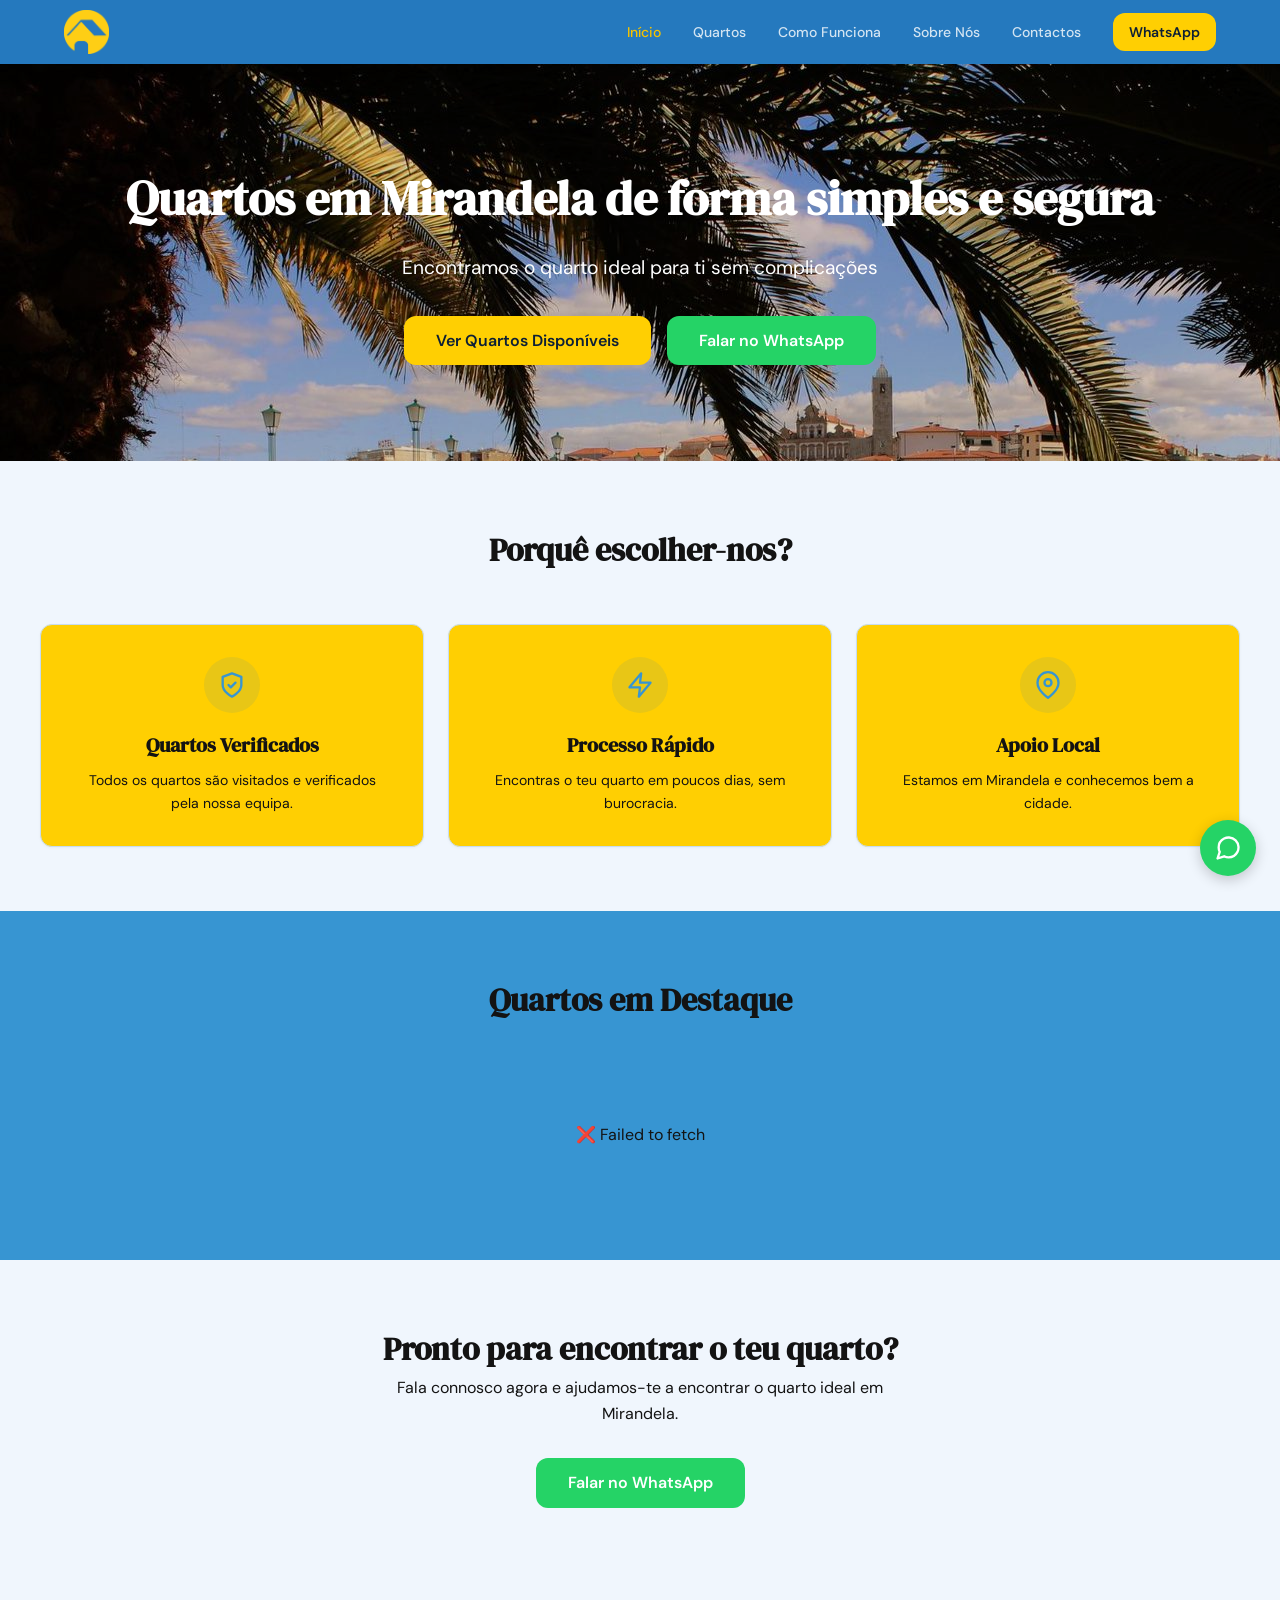
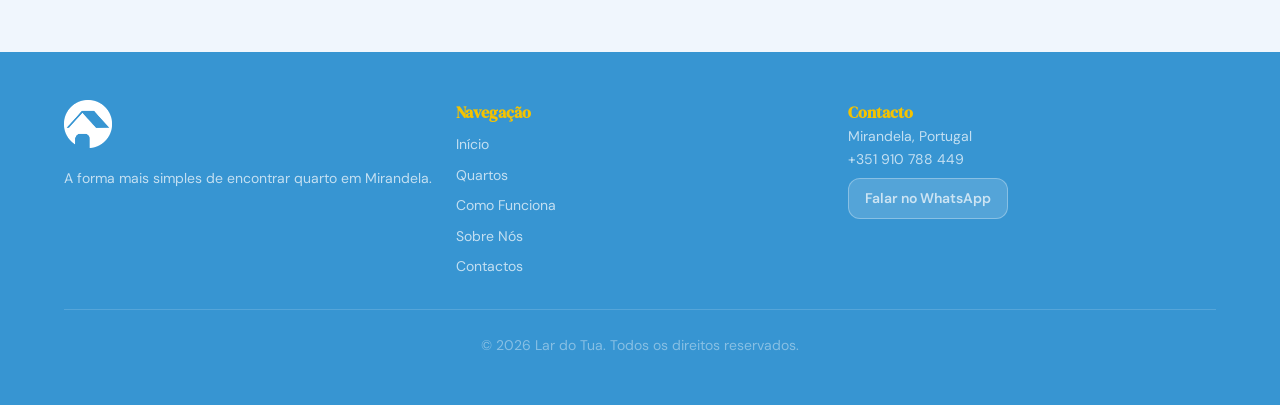
<file: index.html>
<!DOCTYPE html>
<html lang="pt">
<head>
  <meta charset="UTF-8" />
  <meta name="viewport" content="width=device-width, initial-scale=1.0" />
  <title>Lar do Tua — Quartos em Mirandela</title>
  <meta name="description" content="Encontra quartos para arrendar em Mirandela de forma rápida, segura e sem complicações." />
  <link href="https://fonts.googleapis.com/css2?family=DM+Sans:wght@300;400;500;600;700&family=DM+Serif+Display&display=swap" rel="stylesheet" />
  <link rel="stylesheet" href="style.css" />
  <script src="https://identity.netlify.com/v1/netlify-identity-widget.js"></script>
</head>
<body>

<nav class="navbar" id="navbar">
  <div class="container nav-container">
    <a href="#" class="logo" onclick="navigate('home');return false">
      <img src="logo.png" alt="Lar do Tua" class="logo-img" />
    </a>
    <div class="nav-links" id="navLinks">
      <a href="#" onclick="navigate('home');return false" class="nav-link active" data-page="home">Início</a>
      <a href="#" onclick="navigate('quartos');return false" class="nav-link" data-page="quartos">Quartos</a>
      <a href="#" onclick="navigate('como-funciona');return false" class="nav-link" data-page="como-funciona">Como Funciona</a>
      <a href="#" onclick="navigate('sobre');return false" class="nav-link" data-page="sobre">Sobre Nós</a>
      <a href="#" onclick="navigate('contactos');return false" class="nav-link" data-page="contactos">Contactos</a>
      <a href="https://wa.me/351910788449" target="_blank" rel="noopener" class="btn btn-accent btn-sm">WhatsApp</a>
    </div>
    <button class="mobile-toggle" id="mobileToggle" aria-label="Menu">
      <span></span><span></span><span></span>
    </button>
  </div>
</nav>

<!-- HOME -->
<main id="page-home" class="page active">
  <section class="hero" style="background-image: url('hero.jpg')">
    <div class="hero-overlay"></div>
    <div class="container hero-content">
      <h1>Quartos em Mirandela de forma simples e segura</h1>
      <p class="hero-sub">Encontramos o quarto ideal para ti sem complicações</p>
      <div class="hero-buttons">
        <a href="#" onclick="navigate('quartos');return false" class="btn btn-accent">Ver Quartos Disponíveis</a>
        <a href="https://wa.me/351910788449" target="_blank" rel="noopener" class="btn btn-whatsapp">Falar no WhatsApp</a>
      </div>
    </div>
  </section>
  <section class="container section">
    <h2 class="section-title">Porquê escolher-nos?</h2>
    <div class="grid-3">
      <div class="card card-center">
        <div class="icon-circle"><svg xmlns="http://www.w3.org/2000/svg" width="28" height="28" viewBox="0 0 24 24" fill="none" stroke="currentColor" stroke-width="2" stroke-linecap="round" stroke-linejoin="round"><path d="M12 22s8-4 8-10V5l-8-3-8 3v7c0 6 8 10 8 10z"/><path d="m9 12 2 2 4-4"/></svg></div>
        <h3>Quartos Verificados</h3>
        <p>Todos os quartos são visitados e verificados pela nossa equipa.</p>
      </div>
      <div class="card card-center">
        <div class="icon-circle"><svg xmlns="http://www.w3.org/2000/svg" width="28" height="28" viewBox="0 0 24 24" fill="none" stroke="currentColor" stroke-width="2" stroke-linecap="round" stroke-linejoin="round"><polygon points="13 2 3 14 12 14 11 22 21 10 12 10 13 2"/></svg></div>
        <h3>Processo Rápido</h3>
        <p>Encontras o teu quarto em poucos dias, sem burocracia.</p>
      </div>
      <div class="card card-center">
        <div class="icon-circle"><svg xmlns="http://www.w3.org/2000/svg" width="28" height="28" viewBox="0 0 24 24" fill="none" stroke="currentColor" stroke-width="2" stroke-linecap="round" stroke-linejoin="round"><path d="M21 10c0 7-9 13-9 13s-9-6-9-13a9 9 0 0 1 18 0z"/><circle cx="12" cy="10" r="3"/></svg></div>
        <h3>Apoio Local</h3>
        <p>Estamos em Mirandela e conhecemos bem a cidade.</p>
      </div>
    </div>
  </section>
  <section class="bg-secondary section">
    <div class="container">
      <h2 class="section-title">Quartos em Destaque</h2>
      <div class="grid-3" id="featuredRooms"></div>
    </div>
  </section>
  <section class="container section text-center">
    <h2>Pronto para encontrar o teu quarto?</h2>
    <p class="text-muted mb-8 mx-auto" style="max-width:560px">Fala connosco agora e ajudamos-te a encontrar o quarto ideal em Mirandela.</p>
    <a href="https://wa.me/351910788449" target="_blank" rel="noopener" class="btn btn-whatsapp">Falar no WhatsApp</a>
  </section>
</main>

<!-- QUARTOS -->
<main id="page-quartos" class="page">
  <div class="container section">
    <div class="text-center mb-12">
      <h1>Quartos Disponíveis</h1>
      <p class="text-muted mx-auto" style="max-width:560px">Explora os quartos que temos disponíveis em Mirandela. Todos verificados pela nossa equipa.</p>
    </div>
    <div class="grid-3" id="allRooms"></div>
  </div>
</main>

<!-- QUARTO DETALHE -->
<main id="page-quarto-detalhe" class="page">
  <div class="container section" id="quartoDetalheContent"></div>
</main>

<!-- COMO FUNCIONA -->
<main id="page-como-funciona" class="page">
  <div class="container section">
    <div class="text-center mb-12">
      <h1>Como Funciona</h1>
      <p class="text-muted mx-auto" style="max-width:560px">Encontrar quarto em Mirandela nunca foi tão fácil. Em 3 passos simples:</p>
    </div>
    <div class="grid-3">
      <div class="card card-center"><div class="step-number">1</div><h3>Escolhe um quarto</h3><p>Explora os quartos disponíveis e escolhe o que mais te agrada.</p></div>
      <div class="card card-center"><div class="step-number">2</div><h3>Fala connosco</h3><p>Entra em contacto via WhatsApp ou formulário e tiramos todas as dúvidas.</p></div>
      <div class="card card-center"><div class="step-number">3</div><h3>Nós tratamos do resto</h3><p>Acompanhamos-te em todo o processo até teres o teu quarto.</p></div>
    </div>
    <div class="text-center" style="margin-top:3rem">
      <a href="https://wa.me/351910788449" target="_blank" rel="noopener" class="btn btn-whatsapp">Começar Agora</a>
    </div>
  </div>
</main>

<!-- SOBRE -->
<main id="page-sobre" class="page">
  <div class="container section">
    <div class="text-center mb-12 mx-auto" style="max-width:720px">
      <h1>Sobre o Lar do Tua</h1>
      <p class="text-muted" style="font-size:1.1rem;line-height:1.8;margin-top:1.5rem">O <strong>Lar do Tua</strong> nasceu com uma missão simples: facilitar o acesso a quartos em Mirandela. Sabemos que encontrar um bom quarto pode ser complicado — por isso, fazemos esse trabalho por ti.</p>
      <p class="text-muted" style="font-size:1.1rem;line-height:1.8;margin-top:1rem">Somos uma equipa local, apaixonada por Mirandela e dedicada a ajudar quem procura um espaço acolhedor para viver.</p>
    </div>
    <div class="grid-3" style="max-width:900px;margin:0 auto">
      <div class="card card-center">
        <div class="icon-circle icon-accent"><svg xmlns="http://www.w3.org/2000/svg" width="28" height="28" viewBox="0 0 24 24" fill="none" stroke="currentColor" stroke-width="2" stroke-linecap="round" stroke-linejoin="round"><path d="M19 14c1.49-1.46 3-3.21 3-5.5A5.5 5.5 0 0 0 16.5 3c-1.76 0-3 .5-4.5 2-1.5-1.5-2.74-2-4.5-2A5.5 5.5 0 0 0 2 8.5c0 2.3 1.5 4.05 3 5.5l7 7Z"/></svg></div>
        <h3>Proximidade</h3><p>Somos de Mirandela e conhecemos a cidade como ninguém.</p>
      </div>
      <div class="card card-center">
        <div class="icon-circle icon-accent"><svg xmlns="http://www.w3.org/2000/svg" width="28" height="28" viewBox="0 0 24 24" fill="none" stroke="currentColor" stroke-width="2" stroke-linecap="round" stroke-linejoin="round"><path d="M16 21v-2a4 4 0 0 0-4-4H6a4 4 0 0 0-4 4v2"/><circle cx="9" cy="7" r="4"/><path d="M22 21v-2a4 4 0 0 0-3-3.87"/><path d="M16 3.13a4 4 0 0 1 0 7.75"/></svg></div>
        <h3>Confiança</h3><p>Trabalhamos com transparência e honestidade em cada passo.</p>
      </div>
      <div class="card card-center">
        <div class="icon-circle icon-accent"><svg xmlns="http://www.w3.org/2000/svg" width="28" height="28" viewBox="0 0 24 24" fill="none" stroke="currentColor" stroke-width="2" stroke-linecap="round" stroke-linejoin="round"><circle cx="12" cy="12" r="10"/><circle cx="12" cy="12" r="6"/><circle cx="12" cy="12" r="2"/></svg></div>
        <h3>Simplicidade</h3><p>Sem burocracia, sem complicações. Diretos ao que interessa.</p>
      </div>
    </div>
  </div>
</main>

<!-- CONTACTOS -->
<main id="page-contactos" class="page">
  <div class="container section">
    <div class="text-center mb-12">
      <h1>Fala Connosco</h1>
      <p class="text-muted mx-auto" style="max-width:560px">Estamos aqui para te ajudar. Escolhe a forma de contacto que preferires.</p>
    </div>
    <div class="grid-2">
      <div>
        <h2 style="font-size:1.5rem;margin-bottom:1.5rem">Contacto Direto</h2>
        <div class="contact-item"><strong>WhatsApp</strong><br><a href="https://wa.me/351910788449" target="_blank" rel="noopener" class="btn btn-whatsapp" style="margin-top:.5rem;display:inline-block">Abrir WhatsApp</a></div>
        <div class="contact-item"><strong>Telefone</strong><p>+351 910 788 449</p></div>
        <div class="contact-item"><strong>Localização</strong><p>Mirandela, Portugal</p></div>
      </div>
      <div>
        <h2 style="font-size:1.5rem;margin-bottom:1.5rem">Envia-nos uma mensagem</h2>
        <form id="contactForm" class="contact-form">
          <label for="name">Nome</label>
          <input type="text" id="name" placeholder="O teu nome" required />
          <label for="contact">Contacto (telemóvel ou email)</label>
          <input type="text" id="contact" placeholder="Telemóvel ou email" required />
          <button type="submit" class="btn btn-accent" style="width:100%">Enviar via WhatsApp</button>
        </form>
        <div id="formSuccess" class="form-success" style="display:none">✅ Obrigado! Vais ser redirecionado para o WhatsApp.</div>
      </div>
    </div>
  </div>
</main>

<footer class="footer">
  <div class="container">
    <div class="grid-3 footer-grid">
      <div><img src="logo.png" alt="Lar do Tua" style="height:3rem;width:auto;margin-bottom:0.75rem;filter:brightness(0) invert(1)"><p>A forma mais simples de encontrar quarto em Mirandela.</p></div>
      <div>
        <h4>Navegação</h4>
        <a href="#" onclick="navigate('home');return false">Início</a>
        <a href="#" onclick="navigate('quartos');return false">Quartos</a>
        <a href="#" onclick="navigate('como-funciona');return false">Como Funciona</a>
        <a href="#" onclick="navigate('sobre');return false">Sobre Nós</a>
        <a href="#" onclick="navigate('contactos');return false">Contactos</a>
      </div>
      <div>
        <h4>Contacto</h4>
        <p>Mirandela, Portugal</p>
        <p>+351 910 788 449</p>
        <a href="https://wa.me/351910788449" target="_blank" rel="noopener" class="btn btn-whatsapp-outline" style="margin-top:.5rem">Falar no WhatsApp</a>
      </div>
    </div>
    <div class="footer-bottom">© 2026 Lar do Tua. Todos os direitos reservados.</div>
  </div>
</footer>

<a href="https://wa.me/351910788449" target="_blank" rel="noopener" class="whatsapp-float" aria-label="Contactar via WhatsApp">
  <svg xmlns="http://www.w3.org/2000/svg" width="28" height="28" viewBox="0 0 24 24" fill="none" stroke="currentColor" stroke-width="2" stroke-linecap="round" stroke-linejoin="round"><path d="M21 11.5a8.38 8.38 0 0 1-.9 3.8 8.5 8.5 0 0 1-7.6 4.7 8.38 8.38 0 0 1-3.8-.9L3 21l1.9-5.7a8.38 8.38 0 0 1-.9-3.8 8.5 8.5 0 0 1 4.7-7.6 8.38 8.38 0 0 1 3.8-.9h.5a8.48 8.48 0 0 1 8 8v.5z"/></svg>
</a>

<script>
  if (window.netlifyIdentity) {
    window.netlifyIdentity.on("init", user => {
      if (!user) {
        window.netlifyIdentity.on("login", () => {
          window.location.replace("/admin/");
        });
      }
    });
  }
</script>
<script src="script.js"></script>
</body>
</html>
</file>
<file: style.css>
/* ============================================================
   LAR DO TUA — style.css

   GUIA RÁPIDO — onde editar cada coisa:
   ─────────────────────────────────────────────────────────────
   CORES DO SITE INTEIRO  →  secção 1 (:root), logo abaixo
   FONTE DO SITE          →  secção 1, body { font-family }
   FUNDO DA PÁGINA        →  secção 1, --bg
   COR DOS TÍTULOS/TEXTO  →  secção 1, --fg
   AZUL PRINCIPAL         →  secção 1, --primary
   AMARELO DE DESTAQUE    →  secção 1, --accent
   COR DO WHATSAPP        →  secção 1, --whatsapp
   CANTOS ARREDONDADOS    →  secção 1, --radius

   NAVBAR (barra topo)    →  secção 4
   FUNDO DA NAVBAR        →  secção 4, .navbar background
   COR DOS LINKS NAVBAR   →  secção 4, .nav-link color
   HOVER/ACTIVO NAVBAR    →  secção 4, .nav-link.active color
   ALTURA DA NAVBAR       →  secção 4, .nav-container height
   TAMANHO DA LOGO        →  secção 4, .logo-img height

   HERO (banner)          →  secção 5
   FUNDO DO HERO          →  secção 5, .hero background
   ALTURA DO HERO         →  secção 5, .hero-content padding
   TÍTULO/SUBTÍTULO HERO  →  index.html, secção HOME

   BOTÕES                 →  secção 3
   BOTÃO AMARELO          →  secção 3, .btn-accent
   BOTÃO WHATSAPP         →  secção 3, .btn-whatsapp
   BOTÃO PEQUENO NAVBAR   →  secção 3, .btn-sm

   CARDS DOS QUARTOS      →  secção 8
   ALTURA DA FOTO CARD    →  secção 8, .room-card img height
   COR DO PREÇO           →  secção 8, .room-price color

   RODAPÉ                 →  secção 11
   FUNDO DO RODAPÉ        →  secção 11, .footer background
   TÍTULOS DO RODAPÉ      →  secção 11, .footer h3/h4 color

   BOTÃO WHATSAPP FIXO    →  secção 12
   POSIÇÃO DO BOTÃO       →  secção 12, bottom / right
   TAMANHO DO BOTÃO       →  secção 12, width / height

   TEXTOS DO SITE         →  index.html (edita directamente)
   NÚMERO WHATSAPP        →  script.js, linha 6 (WHATSAPP_NUMBER)
   ─────────────────────────────────────────────────────────────
   ============================================================ */


/* ============================================================
   1. CORES & TIPOGRAFIA
   ↓ EDITA AQUI para mudar cores do site inteiro de uma vez.
     Todas as outras secções usam estas variáveis automaticamente.
   ============================================================ */
:root {
  --bg:           #f0f6fd;   /* ← COR DE FUNDO da página inteira */
  --fg:           #131313;   /* ← COR PRINCIPAL do texto */
  --card:         #ffcf02;   /* ← FUNDO DOS CARDS/CAIXAS */

  --primary:      #3795d2;   /* ← AZUL PRINCIPAL (navbar, links activos, ícones) */
  --primary-fg:   #ffffff;   /* ← texto sobre o azul principal */

  --secondary:    #3795d2;   /* ← AZUL ESCURO (secções alternadas, badges) */
  --secondary-fg: #ffffff;   /* ← texto sobre o azul escuro */

  --accent:       #ffcf02;   /* ← AMARELO DE DESTAQUE (botões, preços) */
  --accent-fg:    #0d1f35;   /* ← texto sobre o amarelo */

  --muted:        #131313;   /* ← COR DO TEXTO SUAVE (subtítulos, descrições) */
  --border:       #c8ddf0;   /* ← COR DAS BORDAS */
  --whatsapp:     #25d366;   /* ← COR DO BOTÃO WHATSAPP (não alterar) */
  --radius:       0.75rem;   /* ← ARREDONDAMENTO DOS CANTOS (0 = sem arredondamento) */
}

/* ↓ FONTE DO SITE */
body {
  font-family: 'DM Sans', sans-serif;   /* ← FONTE GERAL do site */
  background: var(--bg);
  color: var(--fg);
  -webkit-font-smoothing: antialiased;
  line-height: 1.6;
}

/* ↓ TAMANHOS DOS TÍTULOS */
h1, h2, h3, h4 { font-family: 'DM Serif Display', serif; color: var(--fg); }
h1 { font-size: 2.5rem; }   /* ← tamanho H1 */
h2 { font-size: 2rem; }     /* ← tamanho H2 */
h3 { font-size: 1.25rem; }  /* ← tamanho H3 */

*, *::before, *::after { box-sizing: border-box; margin: 0; padding: 0; }


/* ============================================================
   2. LAYOUT BASE — raramente precisas de editar
   ============================================================ */
.container     { max-width: 1200px; margin: 0 auto; padding: 0 1.5rem; }  /* ← largura máxima */
.section       { padding: 4rem 0; }   /* ← espaço vertical entre secções */
.text-center   { text-align: center; }
.text-muted    { color: var(--muted); }
.mb-8          { margin-bottom: 2rem; }
.mb-12         { margin-bottom: 3rem; }
.mx-auto       { margin-left: auto; margin-right: auto; }
.bg-secondary  { background: var(--secondary); }
.section-title { text-align: center; margin-bottom: 3rem; }


/* ============================================================
   3. BOTÕES
   ↓ Edita o aspecto de cada tipo de botão
   ============================================================ */
.btn {
  display: inline-block;
  padding: 0.75rem 2rem;       /* ← tamanho interno dos botões */
  border-radius: var(--radius);
  font-family: 'DM Sans', sans-serif;
  font-weight: 600;
  font-size: 1rem;
  text-decoration: none;
  cursor: pointer;
  border: none;
  transition: opacity 0.2s;
}
.btn:hover { opacity: 0.9; }

.btn-accent   { background: var(--accent); color: var(--accent-fg); }   /* ← BOTÃO AMARELO */
.btn-whatsapp { background: var(--whatsapp); color: #fff; }              /* ← BOTÃO WHATSAPP VERDE */
.btn-sm       { padding: 0.5rem 1rem; font-size: 0.875rem; }             /* ← BOTÃO PEQUENO (navbar) */

.btn-whatsapp-outline {
  background: rgba(255,255,255,0.15);
  color: #fff;
  border: 1px solid rgba(255,255,255,0.3);
  padding: 0.5rem 1rem;
  border-radius: var(--radius);
  text-decoration: none;
  font-size: 0.875rem;
  display: inline-block;
  transition: background 0.2s;
}
.btn-whatsapp-outline:hover { background: rgba(255,255,255,0.25); }


/* ============================================================
   4. BARRA DE NAVEGAÇÃO (NAVBAR)
   ↓ Edita aqui a barra do topo do site
   ============================================================ */
.navbar {
  position: sticky;
  top: 0;
  z-index: 50;
  background: #2579be;          /* ← COR DE FUNDO DA NAVBAR */
  
}
.nav-container {
  display: flex;
  align-items: center;
  justify-content: space-between;
  height: 4rem;   /* ← ALTURA DA NAVBAR */
}

.logo     { text-decoration: none; display: flex; align-items: center; }
.logo-img { height: 2.8rem; width: auto; display: block; }   /* ← TAMANHO DA LOGO */

.nav-links { display: flex; align-items: center; gap: 2rem; }

.nav-link {
  text-decoration: none;
  font-size: 0.875rem;
  font-weight: 500;
  color: rgba(255,255,255,0.8);   /* ← COR DOS LINKS DA NAVBAR */
  transition: color 0.2s;
}
.nav-link:hover,
.nav-link.active { color: #f5c300; }   /* ← COR DO LINK ACTIVO/HOVER (amarelo) */

.mobile-toggle {
  display: none;
  background: none;
  border: none;
  cursor: pointer;
  flex-direction: column;
  gap: 5px;
  padding: 4px;
}
.mobile-toggle span { display: block; width: 24px; height: 2px; background: #fff; transition: 0.3s; }
.mobile-toggle.open span:nth-child(1) { transform: rotate(45deg) translate(5px, 5px); }
.mobile-toggle.open span:nth-child(2) { opacity: 0; }
.mobile-toggle.open span:nth-child(3) { transform: rotate(-45deg) translate(5px, -5px); }


/* ============================================================
   5. HERO (BANNER PRINCIPAL DA HOMEPAGE)
   ↓ Edita aqui o banner grande da homepage
   ============================================================ */
.hero {
  position: relative;
  background: linear-gradient(135deg, #2579be 0%, #1a5f96 100%);
  /* ← COR DE FUNDO DO HERO — para usar imagem:
     background: url('hero.jpg') center/cover no-repeat; */
  overflow: hidden;
}

.hero-overlay {
  position: absolute;
  inset: 0;
  background: rgba(0,0,0,0.15);   /* ← ESCURECIMENTO SOBRE O FUNDO (0=nenhum, 0.5=meio) */
}

.hero-content {
  position: relative;
  padding: 6rem 0;   /* ← ALTURA DO HERO (aumenta para ficar mais alto) */
  text-align: center;
  color: #fff;
}

.hero-content h1 {
  color: #fff;
  font-size: 3rem;   /* ← TAMANHO DO TÍTULO DO HERO */
  margin-bottom: 1rem;
  animation: fadeIn 0.6s ease;
}

.hero-sub {
  font-size: 1.2rem;   /* ← TAMANHO DO SUBTÍTULO DO HERO */
  opacity: 0.85;
  max-width: 600px;
  margin: 0 auto 2rem;
  animation: fadeIn 0.6s 0.15s both;
}

.hero-buttons { display: flex; gap: 1rem; justify-content: center; flex-wrap: wrap; animation: fadeIn 0.6s 0.3s both; }

@keyframes fadeIn {
  from { opacity: 0; transform: translateY(10px); }
  to   { opacity: 1; transform: none; }
}


/* ============================================================
   6. GRELHAS — não editar
   ============================================================ */
.grid-3 { display: grid; grid-template-columns: repeat(3, 1fr); gap: 1.5rem; }
.grid-2 { display: grid; grid-template-columns: repeat(2, 1fr); gap: 2rem; }


/* ============================================================
   7. CARDS GENÉRICOS
   ↓ Edita as caixas brancas de conteúdo
   ============================================================ */
.card {
  background: var(--card);
  border: 1px solid var(--border);
  border-radius: var(--radius);
  padding: 2rem;                            /* ← ESPAÇO INTERNO DOS CARDS */
  box-shadow: 0 1px 3px rgba(0,0,0,0.04);  /* ← SOMBRA */
}
.card-center   { text-align: center; }
.card-center p { color: var(--muted); font-size: 0.875rem; margin-top: 0.5rem; }

.icon-circle {
  width: 3.5rem; height: 3.5rem; border-radius: 50%;
  background: rgba(37,121,190,0.1);
  display: flex; align-items: center; justify-content: center;
  margin: 0 auto 1rem; color: var(--primary);
}
.icon-accent { background: rgba(245,195,0,0.15); color: var(--accent); }

.step-number {
  width: 3rem; height: 3rem; border-radius: 50%;
  background: var(--primary);   /* ← COR DO CÍRCULO NUMERADO ("Como Funciona") */
  color: #fff;
  display: flex; align-items: center; justify-content: center;
  font-family: 'DM Serif Display', serif; font-size: 1.25rem;
  margin: 0 auto 1rem;
}


/* ============================================================
   8. CARDS DE QUARTO (listagem de quartos)
   ↓ Edita as caixas de cada quarto na listagem
   ============================================================ */
.room-card {
  background: var(--card);
  border: 1px solid var(--border);
  border-radius: var(--radius);
  overflow: hidden;
  box-shadow: 0 1px 3px rgba(0,0,0,0.04);
  display: flex; flex-direction: column;
}

.room-card img { width: 100%; height: 13rem; object-fit: cover; }   /* ← ALTURA DA FOTO NO CARD */

.room-card-body   { padding: 1.25rem; flex: 1; display: flex; flex-direction: column; }
.room-card-header { display: flex; justify-content: space-between; align-items: flex-start; margin-bottom: 0.25rem; }
.room-card-header h3 { font-size: 1.1rem; }

.room-price    { color: var(--accent); font-weight: 700; white-space: nowrap; margin-left: 0.5rem; }  /* ← COR DO PREÇO */
.room-location { color: var(--muted); font-size: 0.875rem; margin-bottom: 0.5rem; }
.room-desc     { color: rgba(13,31,53,0.7); font-size: 0.875rem; margin-bottom: 1rem; flex: 1; }
.room-card .btn { text-align: center; padding: 0.625rem; font-size: 0.875rem; }


/* ============================================================
   9. PÁGINA DE DETALHE DO QUARTO
   ↓ Edita o layout da página de cada quarto individual
   ============================================================ */
.back-link {
  display: inline-flex; align-items: center; gap: 0.5rem;
  color: var(--muted); text-decoration: none; font-size: 0.875rem;
  margin-bottom: 1.5rem; transition: color 0.2s;
}
.back-link:hover { color: var(--fg); }

.detail-grid { display: grid; grid-template-columns: 1fr 1fr; gap: 2rem; align-items: start; }

/* GALERIA */
.gallery-col { position: relative; }

.gallery-main-wrap {
  position: relative; border-radius: var(--radius);
  overflow: hidden; cursor: zoom-in; background: #000;
}
.gallery-main-wrap img {
  width: 100%;
  height: 24rem;   /* ← ALTURA DA FOTO PRINCIPAL NA PÁGINA DE DETALHE */
  object-fit: cover; display: block;
  transition: opacity 0.2s; user-select: none; -webkit-user-drag: none;
}
.gallery-main-wrap img:active { opacity: 0.9; }

.zoom-hint {
  position: absolute; bottom: 10px; right: 10px;
  background: rgba(0,0,0,0.55); color: #fff;
  font-size: 0.72rem; padding: 3px 8px; border-radius: 6px; pointer-events: none;
}

.slide-arrow {
  position: absolute; top: 50%; transform: translateY(-50%);
  background: rgba(0,0,0,0.45);   /* ← COR DAS SETAS DO CARROSSEL */
  color: #fff; border: none; font-size: 2rem; line-height: 1;
  padding: 6px 14px; cursor: pointer; border-radius: 6px; transition: background 0.2s; z-index: 2;
}
.slide-arrow:hover { background: rgba(0,0,0,0.75); }
.slide-prev { left: 8px; }
.slide-next { right: 8px; }

.slide-counter {
  position: absolute; top: 10px; left: 10px;
  background: rgba(0,0,0,0.5); color: #fff;
  font-size: 0.75rem; padding: 3px 8px; border-radius: 6px; pointer-events: none;
}

.gallery-thumbs { display: flex; flex-wrap: wrap; gap: 0.5rem; margin-top: 0.75rem; }
.thumb-btn {
  border: 2px solid transparent; border-radius: 0.5rem;
  overflow: hidden; cursor: pointer; padding: 0; background: none;
  transition: border-color 0.2s; flex-shrink: 0;
}
.thumb-btn.active { border-color: var(--primary); }   /* ← COR DA BORDA DA MINIATURA ACTIVA */
.thumb-btn img { width: 4.5rem; height: 3.5rem; object-fit: cover; display: block; }   /* ← TAMANHO DAS MINIATURAS */

/* DESCRIÇÃO COM "VER MAIS" */
.desc-block { margin-bottom: 1.25rem; }
.desc-text  { color: rgba(13,31,53,0.85); line-height: 1.8; white-space: pre-line; }
.desc-collapsed {
  display: -webkit-box;
  -webkit-line-clamp: 5;   /* ← LINHAS VISÍVEIS ANTES DO "VER MAIS" */
  -webkit-box-orient: vertical;
  overflow: hidden;
}
.ver-mais-btn {
  background: none; border: none;
  color: var(--primary);   /* ← COR DO BOTÃO "VER MAIS" */
  font-weight: 600; font-size: 0.875rem; cursor: pointer;
  padding: 0.25rem 0; margin-top: 0.25rem; font-family: 'DM Sans', sans-serif;
}
.ver-mais-btn:hover { text-decoration: underline; }

/* BADGES (preço, disponibilidade) */
.detail-badges   { display: flex; flex-wrap: wrap; gap: 0.75rem; margin: 1.25rem 0; }
.badge           { padding: 0.5rem 1rem; border-radius: var(--radius); font-size: 0.875rem; font-weight: 600; }
.badge-accent    { background: var(--accent); color: var(--accent-fg); font-size: 1.1rem; }   /* ← BADGE DO PREÇO */
.badge-secondary { background: var(--secondary); color: var(--secondary-fg); }                /* ← BADGE DISPONIBILIDADE */

/* SECÇÃO "O QUE INCLUI" */
.detail-includes    { background: var(--card); border: 1px solid var(--border); border-radius: var(--radius); padding: 1.25rem; margin-bottom: 1.25rem; }
.detail-includes ul { list-style: none; }
.detail-includes li { padding: 0.35rem 0; font-size: 0.875rem; color: rgba(13,31,53,0.8); display: flex; align-items: center; gap: 0.5rem; }
.detail-includes li::before { content: "✓"; color: var(--primary); font-weight: 700; }   /* ← COR DO ✓ */

/* LIGHTBOX (zoom nas fotos) */
.lightbox-overlay {
  display: none; position: fixed; inset: 0;
  background: rgba(0,0,0,0.93);   /* ← ESCURECIMENTO DO FUNDO DO ZOOM */
  z-index: 9999; align-items: center; justify-content: center; flex-direction: column; padding: 1rem;
}
.lightbox-overlay img {
  max-width: 92vw; max-height: 82vh; object-fit: contain;
  border-radius: 8px; pointer-events: none; user-select: none;
}
.lb-close {
  position: absolute; top: 14px; right: 18px;
  background: rgba(255,255,255,0.15); border: none; color: #fff;
  font-size: 1.5rem; cursor: pointer; width: 2.5rem; height: 2.5rem;
  border-radius: 50%; display: flex; align-items: center; justify-content: center; transition: background 0.2s;
}
.lb-close:hover { background: rgba(255,255,255,0.3); }
.lb-arrow {
  position: absolute; top: 50%; transform: translateY(-50%);
  background: rgba(255,255,255,0.15); border: none; color: #fff;
  font-size: 2.5rem; cursor: pointer; padding: 8px 16px;
  border-radius: 8px; transition: background 0.2s; line-height: 1;
}
.lb-arrow:hover { background: rgba(255,255,255,0.3); }
.lb-prev    { left: 12px; }
.lb-next    { right: 12px; }
.lb-counter { color: rgba(255,255,255,0.55); font-size: 0.875rem; margin-top: 10px; }


/* ============================================================
   10. FORMULÁRIO DE CONTACTO
   ↓ Edita os campos do formulário da página de contactos
   ============================================================ */
.contact-item   { margin-bottom: 1.5rem; }
.contact-item p { color: var(--muted); margin-top: 0.25rem; }

.contact-form       { display: flex; flex-direction: column; gap: 1rem; }
.contact-form label { font-weight: 500; font-size: 0.875rem; }
.contact-form input {
  padding: 0.75rem 1rem; border: 1px solid var(--border);
  border-radius: var(--radius); font-family: 'DM Sans', sans-serif;
  font-size: 1rem; background: var(--card); outline: none; transition: border-color 0.2s;
}
.contact-form input:focus { border-color: var(--primary); }   /* ← COR DA BORDA AO CLICAR */
.form-success { margin-top: 1rem; padding: 1rem; background: var(--secondary); border-radius: var(--radius); }


/* ============================================================
   11. RODAPÉ (FOOTER)
   ↓ Edita aqui a secção do fundo da página
   ============================================================ */
.footer {
  background: #3795d2;   /* ← COR DE FUNDO DO RODAPÉ */
  color: #ffffff;
  padding: 3rem 0;
  margin-top: 5rem;
}
.footer h3, .footer h4 { color: #f5c300; }                                           /* ← COR DOS TÍTULOS DO RODAPÉ */
.footer p, .footer a   { color: rgba(255,255,255,0.7); text-decoration: none; font-size: 0.875rem; }
.footer a:hover        { color: #f5c300; }                                            /* ← COR DOS LINKS AO HOVER */
.footer-grid > div:nth-child(2) { display: flex; flex-direction: column; gap: 0.5rem; }
.footer-bottom {
  border-top: 1px solid rgba(255,255,255,0.15);
  margin-top: 2rem; padding-top: 1.5rem;
  text-align: center; font-size: 0.875rem; color: rgba(255,255,255,0.4);
}


/* ============================================================
   12. BOTÃO FLUTUANTE DO WHATSAPP
   ↓ Edita o botão verde fixo no canto inferior direito
   ============================================================ */
.whatsapp-float {
  position: fixed;
  bottom: 1.5rem;   /* ← DISTÂNCIA DO FUNDO do ecrã */
  right: 1.5rem;    /* ← DISTÂNCIA DA DIREITA do ecrã */
  z-index: 50;
  background: var(--whatsapp);
  color: #fff;
  width: 3.5rem;    /* ← TAMANHO DO BOTÃO */
  height: 3.5rem;   /* ← TAMANHO DO BOTÃO */
  border-radius: 50%;
  display: flex; align-items: center; justify-content: center;
  box-shadow: 0 4px 14px rgba(0,0,0,0.2);
  transition: transform 0.2s;
}
.whatsapp-float:hover { transform: scale(1.1); }


/* ============================================================
   SISTEMA DE PÁGINAS — NÃO EDITAR
   ============================================================ */
.page        { display: none; }
.page.active { display: block; }


/* ============================================================
   13. RESPONSIVO — TELEMÓVEL — NÃO EDITAR
   ============================================================ */
@media (max-width: 768px) {
  h1 { font-size: 2rem; }
  .hero-content h1 { font-size: 2.2rem; }
  .hero-content    { padding: 4rem 0; }

  .grid-3      { grid-template-columns: 1fr; }
  .grid-2      { grid-template-columns: 1fr; }
  .detail-grid { grid-template-columns: 1fr; }

  .gallery-main-wrap img { height: 16rem; }
  .lb-arrow    { font-size: 1.75rem; padding: 6px 10px; }
  .thumb-btn img { width: 3.5rem; height: 2.75rem; }

  .nav-links {
    display: none; flex-direction: column;
    position: absolute; top: 4rem; left: 0; right: 0;
    background: #2579be;            /* ← COR DO MENU MOBILE (igual à navbar) */
    border-bottom: 1px solid #1a5f96;
    padding: 1rem 1.5rem; gap: 0.75rem;
  }
  .nav-links.open { display: flex; }
  .mobile-toggle  { display: flex; }
}
</file>
